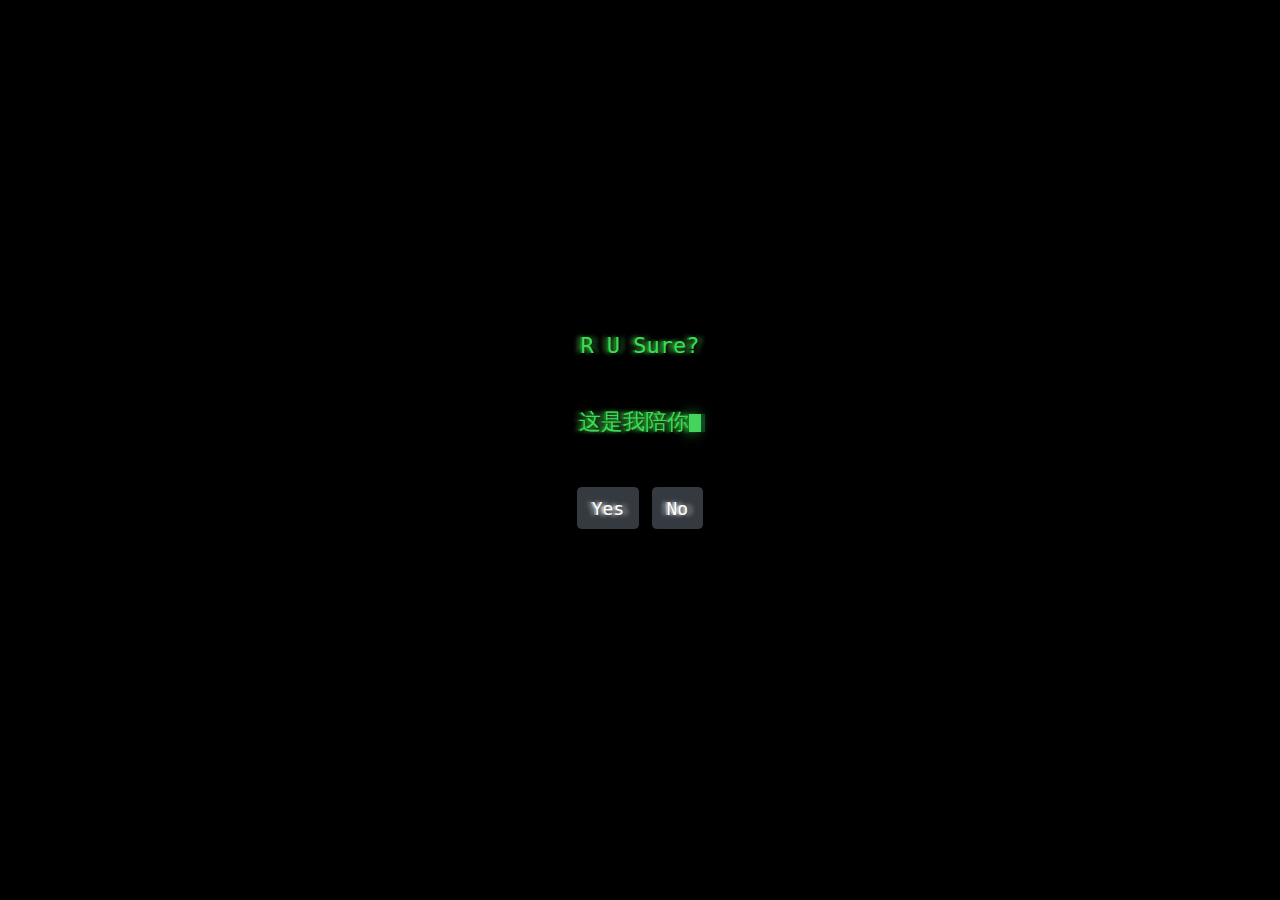
<file: ask.html>
<!DOCTYPE html>
<!-- saved from url=(0029)http://march13th.fun/contact/ -->
<html><head><meta http-equiv="Content-Type" content="text/html; charset=UTF-8">
    
    <meta content="IE=edge" http-equiv="X-UA-Compatible">

    <meta content="width=device-width,initial-scale=1.0,minimum-scale=1.0,maximum-scale=1.0,user-scalable=no" name="viewport">
    <title>R U Sure?</title>
    <link href="./css/site-3e009507.css" rel="stylesheet">
    <link href="./css/404-76cad863.css" rel="stylesheet">
    <link href="./css/bootstrap.min.css" rel="stylesheet">
    <script src="./js/contact.js.下载" async="true"></script>
</head>

<body class="x404 x404_index">
<div id="barba-wrapper">
    <div class="barba-container">

        <div class="u-center-vertical">
            <div>
                <div class="green">R U Sure?</div>
                <br><br>
                <div class="console green"></div><span class="typed-cursor">|</span>
                <span class="typed-cursor">|</span>
                <br><br>
                <div class="green">
                    <button type="button" class="btn btn-dark"><a href="gift.html">Yes</a></button>
					<button type="button" class="btn btn-dark"><a href="index.html">No</a></button>
                </div>

        </div>
    </div>
</div>



</div></body></html>
</file>
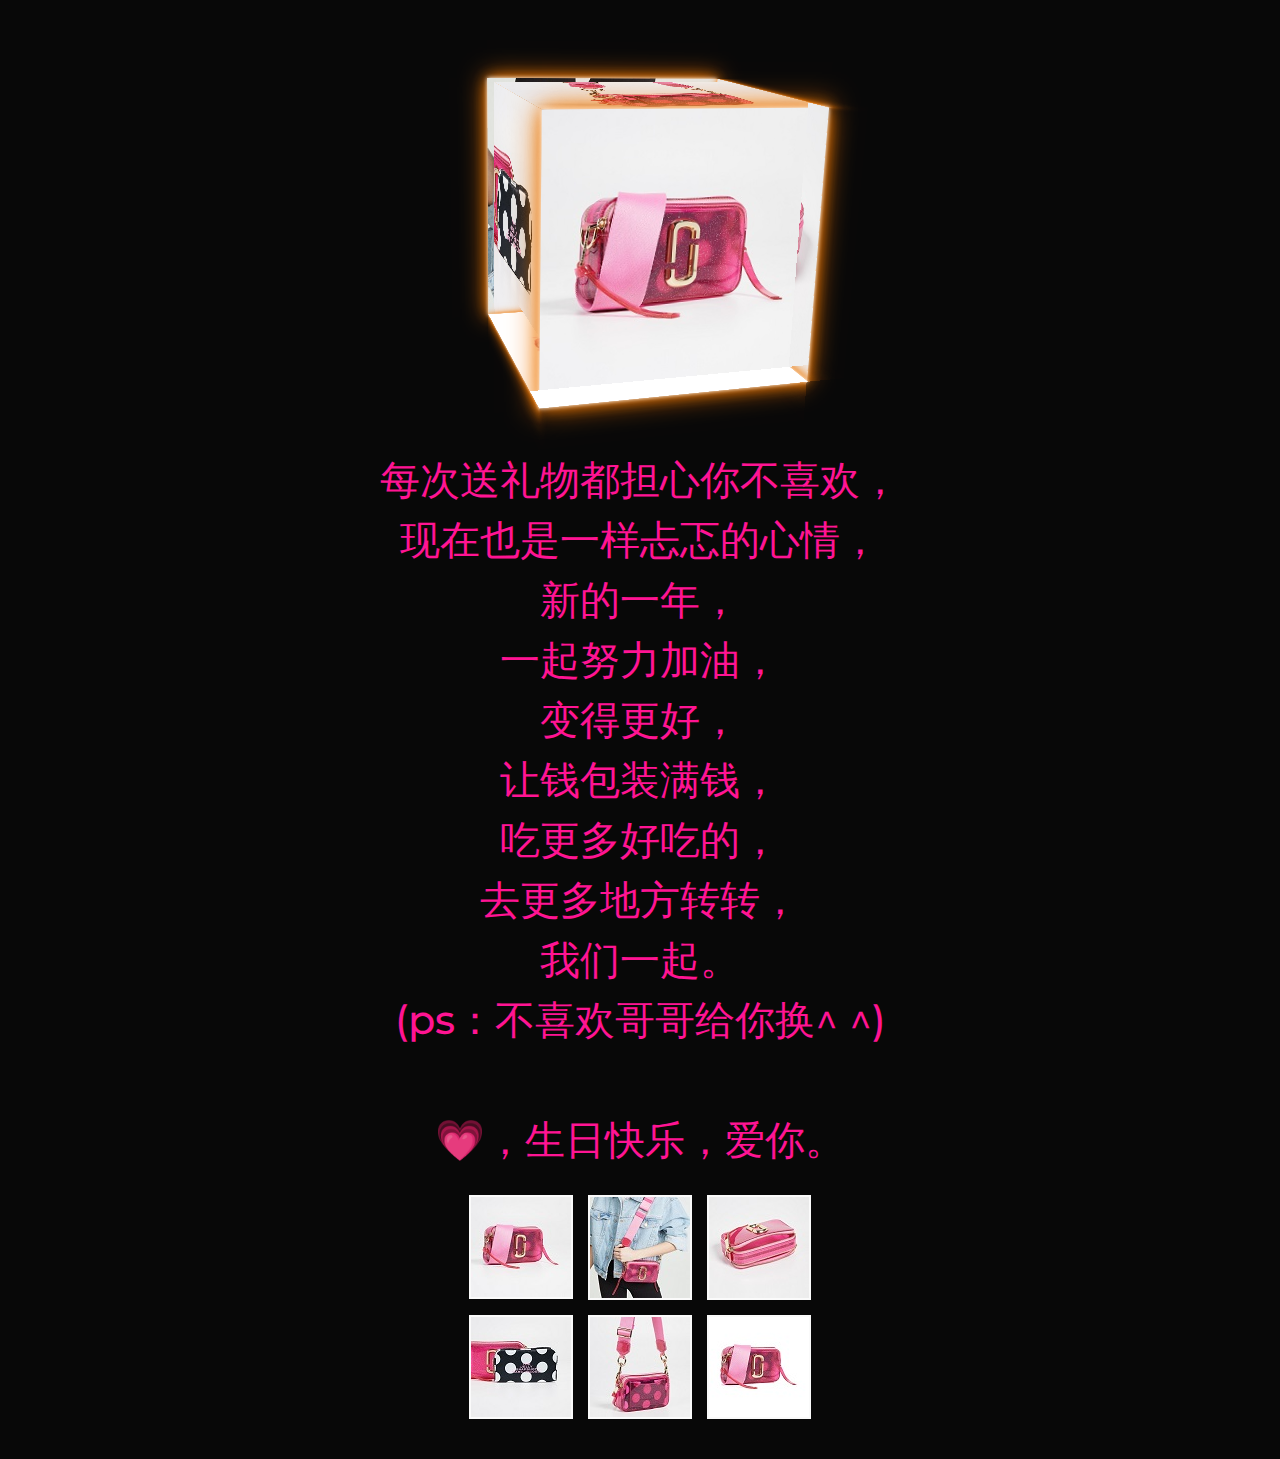
<file: gift.html>
<!DOCTYPE html>
<html lang="en" >

<head>
  <meta charset="UTF-8">
  <title>LuLu's Gift</title>
  
    <link rel="stylesheet" href="css/reset.min.css">

  
      <link rel="stylesheet" href="css/giftstyle.css">

  
</head>

<body>

<div class="cube-container">

	<div class="cube initial-position">

		<img class="cube-face-image image-1" src="gift1.jpg">
		
		<img class="cube-face-image image-2" src="gift6.jpg">
		
		<img class="cube-face-image image-3" src="gift3.jpg">
		
		<img class="cube-face-image image-4" src="gift4.jpg">
		
		<img class="cube-face-image image-5" src="gift5.jpg">
		
		<img class="cube-face-image image-6" src="gift2.jpg">

	</div>

</div>

<p> 每次送礼物都担心你不喜欢，<br />
	现在也是一样忐忑的心情，<br />
	新的一年，<br />
	一起努力加油，<br />
	变得更好，<br />
	让钱包装满钱，<br />
	吃更多好吃的，<br />
	去更多地方转转，<br />
	我们一起。<br />
	(ps：不喜欢哥哥给你换^ ^)
	<br />
	<br />
	💗，生日快乐，爱你。</p>

<div class="image-buttons">

	<input type="image" class="show-image-1" src="gift1sm.jpg"></input>

	<input type="image" class="show-image-2" src="gift6sm.jpg"></input>

	<input type="image" class="show-image-3" src="gift3sm.jpg"></input>

	<input type="image" class="show-image-4" src="gift4sm.jpg"></input>

	<input type="image" class="show-image-5" src="gift5sm.jpg"></input>

	<input type="image" class="show-image-6" src="gift2sm.jpg"></input>

</div>
  
  

    <script  src="js/index.js"></script>




</body>

</html>
</file>
<file: css/site-3e009507.css>
.u-font-center,footer{text-align:center !important}.u-font-left{text-align:left !important}.u-font-right{text-align:right !important}.u-font-small{font-size:0.85em;line-height:1.8}.u-font-strong{font-weight:600}.u-font-black{color:#000000}.u-font-meta{color:#9e9e9e}.u-font-wrap{white-space:normal}.u-font-nowrap{white-space:nowrap}.u-font-caps{text-transform:uppercase;letter-spacing:.1em;-webkit-font-feature-settings:"c2sc" 1, "smcp" 1;font-feature-settings:"c2sc" 1, "smcp" 1}.u-font-sans{font-family:"neue-haas-unica", "Neue Haas Grotesk", "Helvetica Neue", Helvetica, sans-serif}.u-font-serif{font-family:"neue-haas-unica", "Neue Haas Grotesk", "Helvetica Neue", Helvetica, sans-serif}.u-font-mono{font-family:monospace}.u-font-mega{font-size:3em;line-height:1;margin-top:0}.u-font-big{font-size:2em;line-height:1;margin-top:0}.u-font-unlist,.u-font-inline-list{list-style:none;padding-left:0}.u-font-inline-list li{display:inline;padding-right:1.2em}.u-list-outside{list-style-position:outside}.u-center-vertical{display:-webkit-box;display:-ms-flexbox;display:flex;-webkit-box-align:center;-ms-flex-align:center;align-items:center;-webkit-box-pack:center;-ms-flex-pack:center;justify-content:center}.u-clearfix:before,.u-clearfix:after{content:" ";display:table}.u-clearfix:after{clear:both}.padding-bottom{padding-bottom:2em}/*! normalize.css v4.1.1 | MIT License | github.com/necolas/normalize.css */html{font-family:sans-serif;-ms-text-size-adjust:100%;-webkit-text-size-adjust:100%}body{margin:0}article,aside,details,figcaption,figure,footer,header,main,menu,nav,section,summary{display:block}audio,canvas,progress,video{display:inline-block}audio:not([controls]){display:none;height:0}ol,ul{margin:0;padding:0}@media (max-width: 680px){ol,ul{padding:0 1em}}progress{vertical-align:baseline}template,[hidden]{display:none}a{background-color:transparent;-webkit-text-decoration-skip:objects}a:active,a:hover{outline-width:0}abbr[title]{border-bottom:none;text-decoration:underline;-webkit-text-decoration:underline dotted;text-decoration:underline dotted}b,strong{font-weight:inherit}b,strong{font-weight:bolder}dfn{font-style:italic}h1{font-size:2em;margin:0.67em 0}mark{background-color:#ff0;color:#000}small,.u-font-small{font-size:80%}sub,sup{font-size:75%;line-height:0;position:relative;vertical-align:baseline}sub{bottom:-0.25em}sup{top:-0.5em}img{border-style:none}img{max-width:100%}svg:not(:root){overflow:hidden}code,kbd,pre,samp{font-family:monospace, monospace;font-size:1em}figure{margin:1em 40px}hr{-webkit-box-sizing:content-box;box-sizing:content-box;height:0;overflow:visible}button,input,select,textarea{font:inherit;margin:0}optgroup{font-weight:bold}button,input{overflow:visible}button,select{text-transform:none}button,html [type="button"],[type="reset"],[type="submit"]{-webkit-appearance:button}button::-moz-focus-inner,[type="button"]::-moz-focus-inner,[type="reset"]::-moz-focus-inner,[type="submit"]::-moz-focus-inner{border-style:none;padding:0}button:-moz-focusring,[type="button"]:-moz-focusring,[type="reset"]:-moz-focusring,[type="submit"]:-moz-focusring{outline:1px dotted ButtonText}fieldset{border:1px solid #c0c0c0;margin:0 2px;padding:0.35em 0.625em 0.75em}legend{-webkit-box-sizing:border-box;box-sizing:border-box;color:inherit;display:table;max-width:100%;padding:0;white-space:normal}textarea{overflow:auto}[type="checkbox"],[type="radio"]{-webkit-box-sizing:border-box;box-sizing:border-box;padding:0}[type="number"]::-webkit-inner-spin-button,[type="number"]::-webkit-outer-spin-button{height:auto}[type="search"]{-webkit-appearance:textfield;outline-offset:-2px}[type="search"]::-webkit-search-cancel-button,[type="search"]::-webkit-search-decoration{-webkit-appearance:none}::-webkit-input-placeholder{color:inherit;opacity:0.54}::-webkit-file-upload-button{-webkit-appearance:button;font:inherit}html{font:112.5%/1.6667 "neue-haas-unica", "Neue Haas Grotesk", "Helvetica Neue", Helvetica, sans-serif;color:#ffffff;background-color:#000000;-webkit-font-smoothing:antialiased;-webkit-font-feature-settings:"liga", "hist", "onum";font-feature-settings:"liga", "hist", "onum"}@media all and (max-width: 48em){html{font-size:112.5%}}.container{max-width:1390px;padding-left:50px;padding-right:50px;padding-bottom:2em;margin:auto}@media (max-width: 680px){.container{padding-left:15px;padding-right:15px}}body{padding-top:4em}h1{font-weight:500}h1,h2{font-family:"neue-haas-unica", "Neue Haas Grotesk", "Helvetica Neue", Helvetica, sans-serif;margin-top:0;line-height:1.3}h2{font-weight:400;padding-top:1.7778rem;font-size:1.5em;text-align:center;font-family:"neue-haas-unica", "Neue Haas Grotesk", "Helvetica Neue", Helvetica, sans-serif}h3{font-family:"neue-haas-unica", "Neue Haas Grotesk", "Helvetica Neue", Helvetica, sans-serif;font-size:1em;text-transform:uppercase;letter-spacing:1.5px;font-weight:500;padding-bottom:5px}h3+p{margin-top:-0.5em}h1+h3{padding-top:0}a{-webkit-text-decoration-skip:ink;text-decoration-skip:ink;text-decoration:underline;color:inherit;cursor:pointer}a:hover,a:focus{color:#ffffff}a:hover h1,a:focus h1{color:#ffffff}code,pre{font-family:monospace;font-size:.875rem}.meta{color:#9e9e9e}blockquote{padding-left:26px;font-style:italic;border-left:2px solid #ffffff}blockquote em,blockquote strong{font-weight:400;font-style:normal}figcaption{font-family:"neue-haas-unica", "Neue Haas Grotesk", "Helvetica Neue", Helvetica, sans-serif;color:#9e9e9e}.caps{-webkit-font-feature-settings:"smcp", "c2sc", "lnum";font-feature-settings:"smcp", "c2sc", "lnum";letter-spacing:.05em}.hr-vertical{width:1px;border:none;border-left:1px solid;opacity:1}hr{-webkit-box-sizing:content-box;box-sizing:content-box;overflow:visible;height:1px;margin-top:1.64706rem;margin-bottom:1.64706rem;border:0;border-top:1px solid #9e9e9e}hr+h2{padding-top:0}p:first-child{padding-top:0}*+h2,*+.h2,*+h3,*+.h3{padding-top:26px}code,pre{font-family:monospace}ol li{margin-bottom:.4em;padding-left:0.6em;margin-left:-0.6em}@media (max-width: 680px){ol li{margin-left:0;padding-left:0}}.u-no-margin{margin-top:0;margin-bottom:0}small,.u-font-small{font-style:70%}@font-face{font-family:'Vaud';src:url("/assets/fonts/vaud/Vaud-Book.eot");src:url("/assets/fonts/vaud/Vaud-Book.eot?#iefix") format("embedded-opentype"),url("/assets/fonts/vaud/Vaud-Book.woff") format("woff"),url("/assets/fonts/vaud/Vaud-Book.ttf") format("truetype"),url("/assets/fonts/vaud/Vaud-Book.svg#912cf5d90c1589540bd07de8ba87ef18") format("svg");font-style:normal;font-weight:400}@font-face{font-family:'Vaud';src:url("/assets/fonts/vaud/Vaud-BookItalic.eot");src:url("/assets/fonts/vaud/Vaud-BookItalic.eot?#iefix") format("embedded-opentype"),url("/assets/fonts/vaud/Vaud-BookItalic.woff") format("woff"),url("/assets/fonts/vaud/Vaud-BookItalic.ttf") format("truetype"),url("/assets/fonts/vaud/Vaud-BookItalic.svg#f6ac929777ee24521767b7bdd7ce7136") format("svg");font-style:italic;font-weight:400}@font-face{font-family:'Vaud';src:url("/assets/fonts/vaud/Vaud-Bold.eot");src:url("/assets/fonts/vaud/Vaud-Bold.eot?#iefix") format("embedded-opentype"),url("/assets/fonts/vaud/Vaud-Bold.woff") format("woff"),url("/assets/fonts/vaud/Vaud-Bold.ttf") format("truetype"),url("/assets/fonts/vaud/Vaud-Bold.svg#2cf08975f6e36bca400d34b3b061777d") format("svg");font-style:normal;font-weight:700}@font-face{font-family:'Vaud';src:url("/assets/fonts/vaud/Vaud-BoldItalic.eot");src:url("/assets/fonts/vaud/Vaud-BoldItalic.eot?#iefix") format("embedded-opentype"),url("/assets/fonts/vaud/Vaud-BoldItalic.woff") format("woff"),url("/assets/fonts/vaud/Vaud-BoldItalic.ttf") format("truetype"),url("/assets/fonts/vaud/Vaud-BoldItalic.svg#9abde1e8a15b662a5550fb0dd4be32df") format("svg");font-style:italic;font-weight:700}:root{--gutter-width:40px;--outer-margin:3rem;--gutter-compensation:calc((var(--gutter-width) * 0.5) * -1);--half-gutter-width:calc((var(--gutter-width) * 0.5));--quarter-gutter-width:calc((var(--gutter-width) * 0.25));--xs-min:30;--sm-min:48;--md-min:64;--lg-min:75;--screen-xs-min:var(--xs-min) em;--screen-sm-min:var(--sm-min) em;--screen-md-min:var(--md-min) em;--screen-lg-min:var(--lg-min) em;--container-sm:calc(var(--sm-min) + var(--gutter-width));--container-md:calc(var(--md-min) + var(--gutter-width));--container-lg:calc(var(--lg-min) + var(--gutter-width))}@media only screen and (max-width: 681px){:root{--outer-margin:1rem}}.container-fluid,.container{margin-right:auto;margin-left:auto}.container-fluid{padding-right:var(--outer-margin, 2rem);padding-left:var(--outer-margin, 2rem)}.row{-webkit-box-sizing:border-box;box-sizing:border-box;display:-webkit-box;display:-ms-flexbox;display:flex;-webkit-box-flex:0;-ms-flex:0 1 auto;flex:0 1 auto;-webkit-box-orient:horizontal;-webkit-box-direction:normal;-ms-flex-direction:row;flex-direction:row;-ms-flex-wrap:wrap;flex-wrap:wrap}.row.reverse{-webkit-box-orient:horizontal;-webkit-box-direction:reverse;-ms-flex-direction:row-reverse;flex-direction:row-reverse}.col.reverse{-webkit-box-orient:vertical;-webkit-box-direction:reverse;-ms-flex-direction:column-reverse;flex-direction:column-reverse}.col-xs,.col-xs-1,.col-xs-2,.col-xs-3,.col-xs-4,.col-xs-5,.col-xs-6,.col-xs-7,.col-xs-8,.col-xs-9,.col-xs-10,.col-xs-11,.col-xs-12,.col-xs-offset-0,.col-xs-offset-1,.col-xs-offset-2,.col-xs-offset-3,.col-xs-offset-4,.col-xs-offset-5,.col-xs-offset-6,.col-xs-offset-7,.col-xs-offset-8,.col-xs-offset-9,.col-xs-offset-10,.col-xs-offset-11,.col-xs-offset-12{-webkit-box-sizing:border-box;box-sizing:border-box;-webkit-box-flex:0;-ms-flex:0 0 auto;flex:0 0 auto;padding-right:var(--half-gutter-width, 0.5rem);padding-left:var(--half-gutter-width, 0.5rem)}.tight-gutter .col-xs,.tight-gutter .col-xs-1,.tight-gutter .col-xs-2,.tight-gutter .col-xs-3,.tight-gutter .col-xs-4,.tight-gutter .col-xs-5,.tight-gutter .col-xs-6,.tight-gutter .col-xs-7,.tight-gutter .col-xs-8,.tight-gutter .col-xs-9,.tight-gutter .col-xs-10,.tight-gutter .col-xs-11,.tight-gutter .col-xs-12,.tight-gutter .col-xs-offset-0,.tight-gutter .col-xs-offset-1,.tight-gutter .col-xs-offset-2,.tight-gutter .col-xs-offset-3,.tight-gutter .col-xs-offset-4,.tight-gutter .col-xs-offset-5,.tight-gutter .col-xs-offset-6,.tight-gutter .col-xs-offset-7,.tight-gutter .col-xs-offset-8,.tight-gutter .col-xs-offset-9,.tight-gutter .col-xs-offset-10,.tight-gutter .col-xs-offset-11,.tight-gutter .col-xs-offset-12{padding-right:var(--quarter-gutter-width, 0.25rem);padding-left:var(--quarter-gutter-width, 0.25rem)}.col-xs{-webkit-box-flex:1;-ms-flex-positive:1;flex-grow:1;-ms-flex-preferred-size:0;flex-basis:0;max-width:100%}.col-xs-1{-ms-flex-preferred-size:8.333%;flex-basis:8.333%;max-width:8.333%}.col-xs-2{-ms-flex-preferred-size:16.666%;flex-basis:16.666%;max-width:16.666%}.col-xs-3{-ms-flex-preferred-size:25%;flex-basis:25%;max-width:25%}.col-xs-4{-ms-flex-preferred-size:33.333%;flex-basis:33.333%;max-width:33.333%}.col-xs-5{-ms-flex-preferred-size:41.667%;flex-basis:41.667%;max-width:41.667%}.col-xs-6{-ms-flex-preferred-size:50%;flex-basis:50%;max-width:50%}.col-xs-7{-ms-flex-preferred-size:58.333%;flex-basis:58.333%;max-width:58.333%}.col-xs-8{-ms-flex-preferred-size:66.667%;flex-basis:66.667%;max-width:66.667%}.col-xs-9{-ms-flex-preferred-size:75%;flex-basis:75%;max-width:75%}.col-xs-10{-ms-flex-preferred-size:83.333%;flex-basis:83.333%;max-width:83.333%}.col-xs-11{-ms-flex-preferred-size:91.667%;flex-basis:91.667%;max-width:91.667%}.col-xs-12{-ms-flex-preferred-size:100%;flex-basis:100%;max-width:100%}@media (max-width: 680px){.col-xs-12{padding:0}}.col-xs-offset-0{margin-left:0}.col-xs-offset-1{margin-left:8.333%}.col-xs-offset-2{margin-left:16.666%}.col-xs-offset-3{margin-left:25%}.col-xs-offset-4{margin-left:33.333%}.col-xs-offset-5{margin-left:41.667%}.col-xs-offset-6{margin-left:50%}.col-xs-offset-7{margin-left:58.333%}.col-xs-offset-8{margin-left:66.667%}.col-xs-offset-9{margin-left:75%}.col-xs-offset-10{margin-left:83.333%}.col-xs-offset-11{margin-left:91.667%}.start-xs{-webkit-box-pack:start;-ms-flex-pack:start;justify-content:flex-start;text-align:start}.center-xs{-webkit-box-pack:center;-ms-flex-pack:center;justify-content:center}.end-xs{-webkit-box-pack:end;-ms-flex-pack:end;justify-content:flex-end;text-align:end}.top-xs{-webkit-box-align:start;-ms-flex-align:start;align-items:flex-start}.middle-xs{-webkit-box-align:center;-ms-flex-align:center;align-items:center}.bottom-xs{-webkit-box-align:end;-ms-flex-align:end;align-items:flex-end}.around-xs{-ms-flex-pack:distribute;justify-content:space-around}.between-xs{-webkit-box-pack:justify;-ms-flex-pack:justify;justify-content:space-between}.first-xs{-webkit-box-ordinal-group:0;-ms-flex-order:-1;order:-1}.last-xs{-webkit-box-ordinal-group:2;-ms-flex-order:1;order:1}@media only screen and (min-width: 48em){.container{width:var(--container-sm, 46rem)}.col-sm,.col-sm-1,.col-sm-2,.col-sm-3,.col-sm-4,.col-sm-5,.col-sm-6,.col-sm-7,.col-sm-8,.col-sm-9,.col-sm-10,.col-sm-11,.col-sm-12,.col-sm-offset-0,.col-sm-offset-1,.col-sm-offset-2,.col-sm-offset-3,.col-sm-offset-4,.col-sm-offset-5,.col-sm-offset-6,.col-sm-offset-7,.col-sm-offset-8,.col-sm-offset-9,.col-sm-offset-10,.col-sm-offset-11,.col-sm-offset-12{-webkit-box-sizing:border-box;box-sizing:border-box;-webkit-box-flex:0;-ms-flex:0 0 auto;flex:0 0 auto;padding-right:var(--half-gutter-width, 0.5rem);padding-left:var(--half-gutter-width, 0.5rem)}.tight-gutter .col-sm,.tight-gutter .col-sm-1,.tight-gutter .col-sm-2,.tight-gutter .col-sm-3,.tight-gutter .col-sm-4,.tight-gutter .col-sm-5,.tight-gutter .col-sm-6,.tight-gutter .col-sm-7,.tight-gutter .col-sm-8,.tight-gutter .col-sm-9,.tight-gutter .col-sm-10,.tight-gutter .col-sm-11,.tight-gutter .col-sm-12,.tight-gutter .col-sm-offset-0,.tight-gutter .col-sm-offset-1,.tight-gutter .col-sm-offset-2,.tight-gutter .col-sm-offset-3,.tight-gutter .col-sm-offset-4,.tight-gutter .col-sm-offset-5,.tight-gutter .col-sm-offset-6,.tight-gutter .col-sm-offset-7,.tight-gutter .col-sm-offset-8,.tight-gutter .col-sm-offset-9,.tight-gutter .col-sm-offset-10,.tight-gutter .col-sm-offset-11,.tight-gutter .col-sm-offset-12{padding-right:var(--quarter-gutter-width, 0.25rem);padding-left:var(--quarter-gutter-width, 0.25rem)}.col-sm{-webkit-box-flex:1;-ms-flex-positive:1;flex-grow:1;-ms-flex-preferred-size:0;flex-basis:0;max-width:100%}.col-sm-1{-ms-flex-preferred-size:8.333%;flex-basis:8.333%;max-width:8.333%}.col-sm-2{-ms-flex-preferred-size:16.666%;flex-basis:16.666%;max-width:16.666%}.col-sm-3{-ms-flex-preferred-size:25%;flex-basis:25%;max-width:25%}.col-sm-4{-ms-flex-preferred-size:33.333%;flex-basis:33.333%;max-width:33.333%}.col-sm-5{-ms-flex-preferred-size:41.667%;flex-basis:41.667%;max-width:41.667%}.col-sm-6{-ms-flex-preferred-size:50%;flex-basis:50%;max-width:50%}.col-sm-7{-ms-flex-preferred-size:58.333%;flex-basis:58.333%;max-width:58.333%}.col-sm-8{-ms-flex-preferred-size:66.667%;flex-basis:66.667%;max-width:66.667%}.col-sm-9{-ms-flex-preferred-size:75%;flex-basis:75%;max-width:75%}.col-sm-10{-ms-flex-preferred-size:83.333%;flex-basis:83.333%;max-width:83.333%}.col-sm-11{-ms-flex-preferred-size:91.667%;flex-basis:91.667%;max-width:91.667%}.col-sm-12{-ms-flex-preferred-size:100%;flex-basis:100%;max-width:100%}.col-sm-offset-0{margin-left:0}.col-sm-offset-1{margin-left:8.333%}.col-sm-offset-2{margin-left:16.666%}.col-sm-offset-3{margin-left:25%}.col-sm-offset-4{margin-left:33.333%}.col-sm-offset-5{margin-left:41.667%}.col-sm-offset-6{margin-left:50%}.col-sm-offset-7{margin-left:58.333%}.col-sm-offset-8{margin-left:66.667%}.col-sm-offset-9{margin-left:75%}.col-sm-offset-10{margin-left:83.333%}.col-sm-offset-11{margin-left:91.667%}.start-sm{-webkit-box-pack:start;-ms-flex-pack:start;justify-content:flex-start;text-align:start}.center-sm{-webkit-box-pack:center;-ms-flex-pack:center;justify-content:center;text-align:center}.end-sm{-webkit-box-pack:end;-ms-flex-pack:end;justify-content:flex-end;text-align:end}.top-sm{-webkit-box-align:start;-ms-flex-align:start;align-items:flex-start}.middle-sm{-webkit-box-align:center;-ms-flex-align:center;align-items:center}.bottom-sm{-webkit-box-align:end;-ms-flex-align:end;align-items:flex-end}.around-sm{-ms-flex-pack:distribute;justify-content:space-around}.between-sm{-webkit-box-pack:justify;-ms-flex-pack:justify;justify-content:space-between}.first-sm{-webkit-box-ordinal-group:0;-ms-flex-order:-1;order:-1}.last-sm{-webkit-box-ordinal-group:2;-ms-flex-order:1;order:1}}@media only screen and (min-width: 64em){.container{width:var(--container-md, 61rem)}.col-md,.col-md-1,.col-md-2,.col-md-3,.col-md-4,.col-md-5,.col-md-6,.col-md-7,.col-md-8,.col-md-9,.col-md-10,.col-md-11,.col-md-12,.col-md-offset-0,.col-md-offset-1,.col-md-offset-2,.col-md-offset-3,.col-md-offset-4,.col-md-offset-5,.col-md-offset-6,.col-md-offset-7,.col-md-offset-8,.col-md-offset-9,.col-md-offset-10,.col-md-offset-11,.col-md-offset-12{-webkit-box-sizing:border-box;box-sizing:border-box;-webkit-box-flex:0;-ms-flex:0 0 auto;flex:0 0 auto;padding-right:var(--half-gutter-width, 0.5rem);padding-left:var(--half-gutter-width, 0.5rem)}.tight-gutter .col-md,.tight-gutter .col-md-1,.tight-gutter .col-md-2,.tight-gutter .col-md-3,.tight-gutter .col-md-4,.tight-gutter .col-md-5,.tight-gutter .col-md-6,.tight-gutter .col-md-7,.tight-gutter .col-md-8,.tight-gutter .col-md-9,.tight-gutter .col-md-10,.tight-gutter .col-md-11,.tight-gutter .col-md-12,.tight-gutter .col-md-offset-0,.tight-gutter .col-md-offset-1,.tight-gutter .col-md-offset-2,.tight-gutter .col-md-offset-3,.tight-gutter .col-md-offset-4,.tight-gutter .col-md-offset-5,.tight-gutter .col-md-offset-6,.tight-gutter .col-md-offset-7,.tight-gutter .col-md-offset-8,.tight-gutter .col-md-offset-9,.tight-gutter .col-md-offset-10,.tight-gutter .col-md-offset-11,.tight-gutter .col-md-offset-12{padding-right:var(--quarter-gutter-width, 0.25rem);padding-left:var(--quarter-gutter-width, 0.25rem)}.col-md{-webkit-box-flex:1;-ms-flex-positive:1;flex-grow:1;-ms-flex-preferred-size:0;flex-basis:0;max-width:100%}.col-md-1{-ms-flex-preferred-size:8.333%;flex-basis:8.333%;max-width:8.333%}.col-md-2{-ms-flex-preferred-size:16.666%;flex-basis:16.666%;max-width:16.666%}.col-md-3{-ms-flex-preferred-size:25%;flex-basis:25%;max-width:25%}.col-md-4{-ms-flex-preferred-size:33.333%;flex-basis:33.333%;max-width:33.333%}.col-md-5{-ms-flex-preferred-size:41.667%;flex-basis:41.667%;max-width:41.667%}.col-md-6{-ms-flex-preferred-size:50%;flex-basis:50%;max-width:50%}.col-md-7{-ms-flex-preferred-size:58.333%;flex-basis:58.333%;max-width:58.333%}.col-md-8{-ms-flex-preferred-size:66.667%;flex-basis:66.667%;max-width:66.667%}.col-md-9{-ms-flex-preferred-size:75%;flex-basis:75%;max-width:75%}.col-md-10{-ms-flex-preferred-size:83.333%;flex-basis:83.333%;max-width:83.333%}.col-md-11{-ms-flex-preferred-size:91.667%;flex-basis:91.667%;max-width:91.667%}.col-md-12{-ms-flex-preferred-size:100%;flex-basis:100%;max-width:100%}.col-md-offset-0{margin-left:0}.col-md-offset-1{margin-left:8.333%}.col-md-offset-2{margin-left:16.666%}.col-md-offset-3{margin-left:25%}.col-md-offset-4{margin-left:33.333%}.col-md-offset-5{margin-left:41.667%}.col-md-offset-6{margin-left:50%}.col-md-offset-7{margin-left:58.333%}.col-md-offset-8{margin-left:66.667%}.col-md-offset-9{margin-left:75%}.col-md-offset-10{margin-left:83.333%}.col-md-offset-11{margin-left:91.667%}.start-md{-webkit-box-pack:start;-ms-flex-pack:start;justify-content:flex-start;text-align:start}.center-md{-webkit-box-pack:center;-ms-flex-pack:center;justify-content:center;text-align:center}.end-md{-webkit-box-pack:end;-ms-flex-pack:end;justify-content:flex-end;text-align:end}.top-md{-webkit-box-align:start;-ms-flex-align:start;align-items:flex-start}.middle-md{-webkit-box-align:center;-ms-flex-align:center;align-items:center}.bottom-md{-webkit-box-align:end;-ms-flex-align:end;align-items:flex-end}.around-md{-ms-flex-pack:distribute;justify-content:space-around}.between-md{-webkit-box-pack:justify;-ms-flex-pack:justify;justify-content:space-between}.first-md{-webkit-box-ordinal-group:0;-ms-flex-order:-1;order:-1}.last-md{-webkit-box-ordinal-group:2;-ms-flex-order:1;order:1}.md-border-right div:not(:last-child){border-right:1px solid rgba(158,158,158,0.5)}}@media only screen and (min-width: 75em){.container{width:var(--container-lg, 71rem)}.col-lg,.col-lg-1,.col-lg-2,.col-lg-3,.col-lg-4,.col-lg-5,.col-lg-6,.col-lg-7,.col-lg-8,.col-lg-9,.col-lg-10,.col-lg-11,.col-lg-12,.col-lg-offset-0,.col-lg-offset-1,.col-lg-offset-2,.col-lg-offset-3,.col-lg-offset-4,.col-lg-offset-5,.col-lg-offset-6,.col-lg-offset-7,.col-lg-offset-8,.col-lg-offset-9,.col-lg-offset-10,.col-lg-offset-11,.col-lg-offset-12{-webkit-box-sizing:border-box;box-sizing:border-box;-webkit-box-flex:0;-ms-flex:0 0 auto;flex:0 0 auto;padding-right:var(--half-gutter-width, 0.5rem);padding-left:var(--half-gutter-width, 0.5rem)}.tight-gutter .col-lg,.tight-gutter .col-lg-1,.tight-gutter .col-lg-2,.tight-gutter .col-lg-3,.tight-gutter .col-lg-4,.tight-gutter .col-lg-5,.tight-gutter .col-lg-6,.tight-gutter .col-lg-7,.tight-gutter .col-lg-8,.tight-gutter .col-lg-9,.tight-gutter .col-lg-10,.tight-gutter .col-lg-11,.tight-gutter .col-lg-12,.tight-gutter .col-lg-offset-0,.tight-gutter .col-lg-offset-1,.tight-gutter .col-lg-offset-2,.tight-gutter .col-lg-offset-3,.tight-gutter .col-lg-offset-4,.tight-gutter .col-lg-offset-5,.tight-gutter .col-lg-offset-6,.tight-gutter .col-lg-offset-7,.tight-gutter .col-lg-offset-8,.tight-gutter .col-lg-offset-9,.tight-gutter .col-lg-offset-10,.tight-gutter .col-lg-offset-11,.tight-gutter .col-lg-offset-12{padding-right:var(--quarter-gutter-width, 0.25rem);padding-left:var(--quarter-gutter-width, 0.25rem)}.col-lg{-webkit-box-flex:1;-ms-flex-positive:1;flex-grow:1;-ms-flex-preferred-size:0;flex-basis:0;max-width:100%}.col-lg-1{-ms-flex-preferred-size:8.333%;flex-basis:8.333%;max-width:8.333%}.col-lg-2{-ms-flex-preferred-size:16.666%;flex-basis:16.666%;max-width:16.666%}.col-lg-3{-ms-flex-preferred-size:25%;flex-basis:25%;max-width:25%}.col-lg-4{-ms-flex-preferred-size:33.333%;flex-basis:33.333%;max-width:33.333%}.col-lg-5{-ms-flex-preferred-size:41.667%;flex-basis:41.667%;max-width:41.667%}.col-lg-6{-ms-flex-preferred-size:50%;flex-basis:50%;max-width:50%}.col-lg-7{-ms-flex-preferred-size:58.333%;flex-basis:58.333%;max-width:58.333%}.col-lg-8{-ms-flex-preferred-size:66.667%;flex-basis:66.667%;max-width:66.667%}.col-lg-9{-ms-flex-preferred-size:75%;flex-basis:75%;max-width:75%}.col-lg-10{-ms-flex-preferred-size:83.333%;flex-basis:83.333%;max-width:83.333%}.col-lg-11{-ms-flex-preferred-size:91.667%;flex-basis:91.667%;max-width:91.667%}.col-lg-12{-ms-flex-preferred-size:100%;flex-basis:100%;max-width:100%}.col-lg-offset-0{margin-left:0}.col-lg-offset-1{margin-left:8.333%}.col-lg-offset-2{margin-left:16.666%}.col-lg-offset-3{margin-left:25%}.col-lg-offset-4{margin-left:33.333%}.col-lg-offset-5{margin-left:41.667%}.col-lg-offset-6{margin-left:50%}.col-lg-offset-7{margin-left:58.333%}.col-lg-offset-8{margin-left:66.667%}.col-lg-offset-9{margin-left:75%}.col-lg-offset-10{margin-left:83.333%}.col-lg-offset-11{margin-left:91.667%}.start-lg{-webkit-box-pack:start;-ms-flex-pack:start;justify-content:flex-start;text-align:start}.center-lg{-webkit-box-pack:center;-ms-flex-pack:center;justify-content:center;text-align:center}.end-lg{-webkit-box-pack:end;-ms-flex-pack:end;justify-content:flex-end;text-align:end}.top-lg{-webkit-box-align:start;-ms-flex-align:start;align-items:flex-start}.middle-lg{-webkit-box-align:center;-ms-flex-align:center;align-items:center}.bottom-lg{-webkit-box-align:end;-ms-flex-align:end;align-items:flex-end}.around-lg{-ms-flex-pack:distribute;justify-content:space-around}.between-lg{-webkit-box-pack:justify;-ms-flex-pack:justify;justify-content:space-between}.first-lg{-webkit-box-ordinal-group:0;-ms-flex-order:-1;order:-1}.last-lg{-webkit-box-ordinal-group:2;-ms-flex-order:1;order:1}}.xs-border-right div:not(:last-child){border-right:1px solid rgba(158,158,158,0.5)}.xs-border-right div:not(:last-child)>div{border:none}@media all and (max-width: 48em){.xs-border-right div:not(:last-child){border-right:0}}.profile .xs-enclosed-section{margin-bottom:2em}.xs-enclosed-section+.xs-enclosed-section{border-top:none}@media all and (min-width: 48em){.xs-enclosed-section{margin-left:0;margin-right:0;border-top:1px solid rgba(158,158,158,0.5);border-bottom:1px solid rgba(158,158,158,0.5)}}input+input{margin-top:1em}input+label{margin-top:1em;display:block}form{margin-top:1em}input:-webkit-autofill{-webkit-box-shadow:0 0 0 50px white inset;-webkit-text-fill-color:#ffffff}.grid-form [data-row-span] [data-field-span]:hover input:-webkit-autofill{-webkit-box-shadow:0 0 0 50px #ecf5fd inset}.grid-form [data-row-span] [data-field-span].focus input:-webkit-autofill{-webkit-box-shadow:0 0 0 50px #ebf5fd inset}input[name="37hfsdiu"]{display:none}.o-bordered-image{border:1px solid rgba(158,158,158,0.5)}figure{margin:0;margin-top:1em;margin-bottom:1em}table{border-collapse:collapse;border-spacing:0}td,th{padding:0;text-align:left}table{background-color:#000000;color:#ffffff;margin-bottom:20px;width:100%;font-family:"neue-haas-unica", "Neue Haas Grotesk", "Helvetica Neue", Helvetica, sans-serif}table td,table th{border:1px solid #E0E2E4;border-width:0 0 1px;padding:8px 10px;vertical-align:top}table td.is-icon,table th.is-icon{padding:5px;text-align:center;white-space:nowrap;width:1%}table td.is-icon .fa,table th.is-icon .fa{display:inline-block;font-size:21px;height:24px;line-height:24px;text-align:center;vertical-align:top;width:24px}table td.is-icon.is-link,table th.is-icon.is-link{padding:0}table td.is-icon.is-link>a,table th.is-icon.is-link>a{padding:5px}table td.is-link,table th.is-link{padding:0}table td.is-link>a,table th.is-link>a{display:block;padding:8px 10px}table td.is-link>a:hover,table th.is-link>a:hover{background-color:#1a1a1a;color:white}table td.is-narrow,table th.is-narrow{white-space:nowrap;width:1%}table th{color:#ffffff;text-align:left}table tr:hover{background-color:#1a1a1a}table thead td,table thead th{border-width:0 0 2px;color:#ffffff;background-color:#1a1a1a}table tbody tr:last-child td,table tbody tr:last-child th{border-bottom-width:0}table tfoot td,table tfoot th{border-width:2px 0 0;color:#ffffff}table.is-bordered td,table.is-bordered th{border-width:1px}table.is-bordered tr:last-child td,table.is-bordered tr:last-child th{border-bottom-width:1px}table.is-narrow td,table.is-narrow th{padding:5px 10px}table.is-narrow td.is-icon,table.is-narrow th.is-icon{padding:2px}table.is-narrow td.is-icon.is-link,table.is-narrow th.is-icon.is-link{padding:0}table.is-narrow td.is-icon.is-link>a,table.is-narrow th.is-icon.is-link>a{padding:2px}table.is-narrow td.is-link,table.is-narrow th.is-link{padding:0}table.is-narrow td.is-link>a,table.is-narrow th.is-link>a{padding:5px 10px}table.is-striped tbody tr:nth-child(even){background-color:#f3f4f5}table.is-striped tbody tr:nth-child(even):hover{background-color:#E0E2E4}.c-page-title{padding-top:0.5em;margin-bottom:1em;font-weight:400}.c-page-title.border-bottom{padding-top:0em;padding-bottom:0.7em}@media all and (max-width: 48em){.c-page-title.border-bottom{padding-top:.6em;padding-bottom:0.4em}}@media all and (max-width: 48em){.c-page-title{font-size:2.2em}}header{height:4em;background:#000000;position:fixed;top:0;-webkit-transition:top 0.2s ease-in-out;transition:top 0.2s ease-in-out;width:100%;z-index:100}header .container{display:-webkit-box;display:-ms-flexbox;display:flex;-webkit-box-align:center;-ms-flex-align:center;align-items:center}@media only screen and (max-width: 48em){header .container{padding-top:1.2em}}@media only screen and (max-width: 388px){header .container{padding-top:0.8em}}@media all and (max-width: 48em){header{border-bottom:1px solid #ffffff;margin-bottom:2em;font-size:.9em}}.header-up{top:-4em}.header-down{background:-webkit-gradient(linear, left top, left bottom, color-stop(44%, rgba(0,0,0,0.9)), to(transparent));background:linear-gradient(to bottom, rgba(0,0,0,0.9) 44%, transparent 100%)}.line{-webkit-box-flex:1;-ms-flex:1;flex:1;height:1px;min-width:100px;max-width:1080px;padding-left:0;margin:auto;border-bottom:1px solid #ffffff}@media (max-width: 440px){.line{display:none}}.header-group,.line{-webkit-box-flex:1;-ms-flex:1;flex:1;display:-webkit-box;display:-ms-flexbox;display:flex;-webkit-box-pack:center;-ms-flex-pack:center;justify-content:center}.header-group--subtitle{-webkit-box-flex:initial;-ms-flex:initial;flex:initial;padding:0 1em}.header-group--subtitle h3{font-weight:400}.line{border-bottom:1px solid}@media all and (max-width: 48em){.line,.header-group--subtitle{display:none}}.site-title{display:inline-block;text-decoration:none;border-bottom:0;font-family:"neue-haas-unica", "Neue Haas Grotesk", "Helvetica Neue", Helvetica, sans-serif;margin-right:1em}@media all and (max-width: 48em){.site-title{float:left;line-height:1.2em}}@media only screen and (max-width: 48em){.header-group,.line,.line{-webkit-box-pack:start;-ms-flex-pack:start;justify-content:flex-start}.site-nav{-webkit-box-flex:0;-ms-flex:0;flex:0}}@media only screen and (max-width: 1000px){.header-group--subtitle{display:none}header{padding-top:1em}}@media (max-width: 768px){header{padding-top:0}}.site-nav{font-family:"neue-haas-unica", "Neue Haas Grotesk", "Helvetica Neue", Helvetica, sans-serif;cursor:pointer}.site-nav ul{list-style-type:none;display:-webkit-inline-box;display:-ms-inline-flexbox;display:inline-flex;padding:0;margin-left:1em}.site-nav ul li:not(:last-child){margin-right:1em}.site-nav ul li:first-child{padding:0 10px;background:rgba(255,255,255,0.3);border-radius:4px;border:1px solid #ffffff;min-width:-webkit-fit-content;min-width:-moz-fit-content;min-width:fit-content}.site-nav ul li:first-child:hover{background:rgba(255,255,255,0.4)}.site-nav ul li:first-child a:before{content:'';background:#10b53b;width:10px;height:10px;border-radius:50%;display:inline-block;margin-right:5px}.site-nav ul li:first-child a:hover{text-decoration:none}.site-nav li a{text-decoration:none}.site-nav li a:hover{text-decoration:underline;-webkit-text-decoration-skip:ink;text-decoration-skip:ink}.button_container{font-family:"neue-haas-unica", "Neue Haas Grotesk", "Helvetica Neue", Helvetica, sans-serif;font-size:15px;cursor:pointer;z-index:150;-webkit-transition:opacity .25s ease;transition:opacity .25s ease;margin-left:1em;line-height:1}.button_container:hover{opacity:.7}.button_container.active .menu-title{color:#fff}.button_container.active .top{-webkit-transform:translateY(6px) translateX(0) rotate(45deg);transform:translateY(6px) translateX(0) rotate(45deg);background:#ffffff}.button_container.active .middle{opacity:0;background:#ffffff}.button_container.active .bottom{-webkit-transform:translateY(-4px) translateX(0) rotate(-45deg);transform:translateY(-4px) translateX(0) rotate(-45deg);background:#ffffff}@media (max-width: 440px){.button_container.active .bottom{-webkit-transform:translateY(-5px) translateX(0) rotate(-45deg);transform:translateY(-5px) translateX(0) rotate(-45deg)}}.button_container .menu-title{margin-right:0.5em;display:block;position:relative;float:left}.button_container .menu-icon{border:none;width:18px;display:block;float:right;position:relative}.button_container .menu-icon span{background:#ffffff;border:none;height:2px;width:80%;position:absolute;top:0;left:right;-webkit-transition:all .35s ease;transition:all .35s ease;cursor:pointer}.button_container .menu-icon span:nth-of-type(2){top:5px}.button_container .menu-icon span:nth-of-type(3){top:10px}.overlay{font-family:"neue-haas-unica", "Neue Haas Grotesk", "Helvetica Neue", Helvetica, sans-serif;position:fixed;background:rgba(8,15,23,0.94);z-index:100;top:0;left:0;width:100%;height:0%;opacity:0;visibility:hidden;-webkit-transition:opacity .35s, visibility .35s;transition:opacity .35s, visibility .35s;overflow:hidden}.overlay.open{opacity:1;visibility:visible;height:100%;-webkit-transition:opacity .35s, visibility .35s;transition:opacity .35s, visibility .35s}.overlay nav{position:relative;height:70%;top:50%;-webkit-transform:translateY(-50%);transform:translateY(-50%);font-size:2.5em;font-weight:400;text-align:center}.overlay ul{list-style:none;padding:0;margin:0 auto;display:inline-block;position:relative;height:100%}.overlay ul li{display:block;height:25%;height:calc(100% / 4);min-height:50px;position:relative}.overlay ul li a{display:block;position:relative;color:#ffffff;text-decoration:none;border-bottom:0;overflow:hidden}.overlay ul li a.active{border-bottom:1px solid #fff;padding-bottom:1em}.button,.button-wrapper{font-family:"neue-haas-unica", "Neue Haas Grotesk", "Helvetica Neue", Helvetica, sans-serif;background-color:#ffffff;color:#000000;-webkit-transition:all 0.2s;transition:all 0.2s;text-align:center;height:45px;position:relative;border-radius:6px;line-height:1;padding:10px 20px;text-decoration:none}.button span,.button-wrapper a{position:absolute;width:100%;top:50%;left:0;transform:translateY(-50%);-webkit-transform:translateY(-50%);-moz-transform:translateY(-50%);-o-transform:translateY(-50%);-ms-transform:translateY(-50%);-webkit-box-sizing:border-box;box-sizing:border-box;padding:10px;border:0;text-decoration:none}.button-wrapper{margin:0 0 40px 0}.button-centered{width:100%;text-align:center;float:left}.button-centered .button{display:inline-block;float:none}.button:hover,.button:active,.button:focus,.button-wrapper:hover,.form-tab.active{background-color:#e6e6e6;color:#000000}.button-plain{font-size:20px;line-height:20px;padding:20px 30px;border:2px solid #ffffff;margin:20px 0 0 0;float:left}.button-plain.absolute{position:absolute;bottom:0;margin:0}.button-plain:hover{color:#0E162D;border:2px solid #0E162D}.intro-section{text-align:center;padding-top:4em;padding-bottom:2em;color:#9E9E9E}.intro-section span{color:#fff}@media screen and (max-width: 48em){.intro-section{padding:3em 0 0 0}}.intro-section h1{font-family:"neue-haas-unica", "Neue Haas Grotesk", "Helvetica Neue", Helvetica, sans-serif;font-weight:300;font-size:2.6em;margin:0}.intro-section span:before{display:inline-block;position:relative;width:35px;padding-right:7px;top:10px}@media screen and (max-width: 48em){.intro-section span:before{width:30px}}.intro-section .systems{white-space:nowrap}.intro-section .systems:before{content:url(/assets/images/2019/01/systems.svg)}.intro-section .products{white-space:nowrap}.intro-section .products:before{content:url(/assets/images/2019/01/products.svg)}.intro-section .theory{white-space:nowrap}.intro-section .theory:before{content:url(/assets/images/2019/01/theory.svg);top:3px}.intro-section hr{height:60px;border-color:#ffffff;margin-top:.5em;margin-bottom:.5em}.intro-section img{max-width:260px;padding-top:0.5em}.intro-section p{font-family:"neue-haas-unica", "Neue Haas Grotesk", "Helvetica Neue", Helvetica, sans-serif;font-size:1.8em;line-height:1.4em;font-weight:300;margin:0}@media screen and (max-width: 48em){.intro-section p{font-size:1.3em;line-height:1.5em}}.hero .row>div:first-child{padding:0}.c-latest-articles p{text-align:justify;margin-top:0.5em}.c-latest-articles h1{margin:0}.project{display:block;text-decoration:none;overflow:hidden;position:relative;vertical-align:top;width:100%;height:-webkit-fit-content;height:-moz-fit-content;height:fit-content;-webkit-transition:0.2s all ease;transition:0.2s all ease}.project:hover{color:#ffffff;-webkit-transform:scale(0.96);transform:scale(0.96)}.project img{display:block;width:100%;border-radius:4px;border:1px solid #fff;-webkit-box-sizing:border-box;box-sizing:border-box}.project .project-title{font-family:"neue-haas-unica", "Neue Haas Grotesk", "Helvetica Neue", Helvetica, sans-serif;padding:1.2em 0 0;text-decoration:none;font-size:1.2rem;line-height:1.2}.project .project-title .subtitle{font-size:.7em;line-height:1.4em}.project-image{position:relative;padding-bottom:100%;width:100%}.project-image img{position:absolute;top:0;right:0;bottom:0;left:0;width:100%;height:100%;-o-object-fit:cover;object-fit:cover}.project-info{padding:0.9rem 1.5rem 2.1rem;line-height:1;font-family:"neue-haas-unica", "Neue Haas Grotesk", "Helvetica Neue", Helvetica, sans-serif}@media screen and (min-width: 30rem){.project{position:relative;vertical-align:top;display:inline-block}.projects-wrapper{padding-left:0.5rem}}@media screen and (min-width: 45rem){.projects-wrapper{padding-left:0rem}.project{position:relative;vertical-align:top;width:auto;display:inline-block;width:19%}.project-info{padding:0.9rem 1.5rem 2.1rem;line-height:1;font-size:0.8rem}}@media screen and (min-width: 70rem){.project-info{font-size:0.9rem}}@supports (display: grid){@media screen and (min-width: 45rem){.projects:not(.projects-list){display:grid;grid-template-columns:repeat(4, 1fr);grid-template-rows:auto;grid-column-gap:20px;grid-row-gap:60px}.projects:not(.projects-list) .project{overflow:hidden;width:auto}.projects:not(.projects-list) .projects-wrapper{padding-bottom:6rem}.projects:not(.projects-list) .project a{padding-bottom:66.66%}.projects:not(.projects-list) .project-image{position:static;padding-bottom:0}.projects:not(.projects-list) .project-info{position:absolute;top:0;right:0;height:100%;left:0;background:#000;z-index:1;padding:3rem;opacity:0;-webkit-transition:opacity .3s;transition:opacity .3s;font-family:"neue-haas-unica", "Neue Haas Grotesk", "Helvetica Neue", Helvetica, sans-serif;font-size:1.75rem;line-height:1}.projects:not(.projects-list) .project:hover .project-info{opacity:0;display:none}.projects:not(.projects-list) .project[data-size="1x2"]{position:relative;grid-column:span 1;grid-row:span 2}.projects:not(.projects-list) .project[data-size="1x2"] a{padding-bottom:133.33334%}.projects:not(.projects-list) .project[data-size="2x2"]{grid-column:span 2;grid-row:span 2}.projects:not(.projects-list) .project[data-size="2x4"]{grid-column:span 2;grid-row:span 4}.projects:not(.projects-list) .project[data-size="3x3"]{grid-column:span 3;grid-row:span 3}.projects:not(.projects-list) .project[data-size="2x2"] a,.projects:not(.projects-list) .project[data-size="2x4"] a,.projects:not(.projects-list) .project[data-size="3x3"] a{height:100%}}@media screen and (min-width: 60rem){.projects:not(.projects-list) .project-info{font-size:1.2rem;padding:2.7rem}}@media screen and (min-width: 70rem){.projects:not(.projects-list) .project:hover .project-info{opacity:1;display:block}}@media screen and (min-width: 100rem){.projects:not(.projects-list) .project-info{font-size:1.5rem;padding:3rem}}@media screen and (min-width: 60rem){.projects:not(.projects-list){grid-template-columns:repeat(6, 1fr)}}}@media screen and (min-width: 1660px){.work .project[data-size="3x3"]{grid-column:span 2}}@media screen and (max-width: 750px){.project{padding-bottom:1em}.project .project-title{-webkit-box-orient:vertical;-webkit-box-direction:reverse;-ms-flex-direction:column-reverse;flex-direction:column-reverse;margin-top:0}.project .project-title .title{padding-right:0;width:100%}.project .project-title .subtitle{width:100%;text-align:left;padding-left:0;margin-left:0;font-size:.6em;padding-bottom:.2em;padding-top:.2em}.projects-wrapper{padding-left:0.5rem}}.work-filter{margin-bottom:40px}.work-filter .nav-container{margin-bottom:-1px;display:-webkit-box;display:-ms-flexbox;display:flex;-ms-flex-wrap:nowrap;flex-wrap:nowrap;overflow-x:auto;position:relative}.work-filter .nav-container:after{content:"";display:block;position:absolute;right:0;top:0;bottom:0;width:40px;background-image:-webkit-gradient(linear, left top, right top, from(transparent), to(#000));background-image:linear-gradient(90deg, transparent, #000)}.work-filter .nav-container nav{width:-webkit-fit-content;width:-moz-fit-content;width:fit-content;margin:auto;display:-webkit-box;display:-ms-flexbox;display:flex;-ms-flex-wrap:nowrap;flex-wrap:nowrap;overflow-x:auto}.work-filter .nav-container nav div{-webkit-box-flex:0;-ms-flex:0 0 auto;flex:0 0 auto;display:inline-block;cursor:pointer;padding:0;position:relative;border:1px solid #9e9e9e;padding:2px 10px;border-radius:4px;color:#ffffff;font-size:14px;text-transform:capitalize;text-decoration:none;-webkit-transition:0.4s all ease;transition:0.4s all ease}.work-filter .nav-container nav div:hover{background-color:rgba(255,255,255,0.2)}.work-filter .nav-container nav div:not(:first-child){margin-left:20px}.work-filter .nav-container nav div.mixitup-control-active{border:1px solid #ffffff;background:#ffffff;color:#000000;font-weight:500}.c-newsletter{margin-bottom:2em;margin-top:4em}.c-newsletter h2{margin-top:0;line-height:1;font-family:"neue-haas-unica", "Neue Haas Grotesk", "Helvetica Neue", Helvetica, sans-serif;font-weight:500;font-size:1.8em;padding:0}.c-newsletter p{text-align:left;margin-bottom:0em}.c-newsletter input:not([type=submit]){width:calc(100% - 1em);font-family:"neue-haas-unica", "Neue Haas Grotesk", "Helvetica Neue", Helvetica, sans-serif;padding-left:1em;border-bottom:1px solid #ffffff;border-radius:6px;height:45px}.c-newsletter input:not([type=submit]):focus{outline:none;border-color:#10BEFC}.c-newsletter .mc-field-group{padding-bottom:.5em}#mc_embed_signup input:not([type=submit]){border:none;border-bottom:1px solid #9e9e9e}#mc_embed_signup input:not([type=submit]):focus{border-color:#ffffff}#mc_embed_signup #mce-error-response{font-family:"neue-haas-unica", "Neue Haas Grotesk", "Helvetica Neue", Helvetica, sans-serif;display:none;margin-top:1em}#mc_embed_signup #mce-success-response{font-family:"neue-haas-unica", "Neue Haas Grotesk", "Helvetica Neue", Helvetica, sans-serif;color:#0fcf7b;display:none;margin-top:1em}#mc_embed_signup label.error{display:block;float:none;width:auto;margin-left:1.05em;text-align:left}#mc_embed_signup #mc-embedded-subscribe-form div.mce_inline_error{font-family:"neue-haas-unica", "Neue Haas Grotesk", "Helvetica Neue", Helvetica, sans-serif;display:inline-block;background-color:transparent;border-radius:3px;font-size:14px;font-weight:400;z-index:1;color:#DF3B3B}#mc_embed_signup #mc-embedded-subscribe-form input.mce_inline_error{font-family:"neue-haas-unica", "Neue Haas Grotesk", "Helvetica Neue", Helvetica, sans-serif;margin:0;border:2px solid #DF3B3B}.button,input[type="submit"],#mc_embed_signup input[type="submit"]{width:100%;outline:none}article{text-align:left}.journal h1.u-font-mega{margin-top:0.5em;padding-bottom:1em;margin-bottom:0.4em;border-bottom:1px solid #E0E2E4}@media all and (max-width: 48em){.journal h1.u-font-mega{font-size:3em;padding-bottom:1em}}.article:not(:nth-last-child(-n+2)){margin-bottom:1em}.article .article-title{text-decoration:none}.article .article-title h1{margin-bottom:0;line-height:1.2;font-family:"neue-haas-unica", "Neue Haas Grotesk", "Helvetica Neue", Helvetica, sans-serif}.article .article-date{padding-top:.5em;display:block;font-size:0.9em;font-family:monospace}.article .article-summary{margin-top:.5em}article+hr{margin-bottom:1.14706rem}footer{padding-top:1em}footer.container{padding-bottom:0}footer p{margin-bottom:1.2em}footer nav{margin-bottom:2em}footer nav ul{padding-left:0}footer nav li{display:inline-block}footer nav li:not(:last-child){padding-right:1em}h3.lined{font-weight:400;display:-webkit-box;display:-ms-flexbox;display:flex;-ms-flex-preferred-size:100%;flex-basis:100%;-webkit-box-align:center;-ms-flex-align:center;align-items:center;padding-bottom:1em}h3.lined::before,h3.lined::after{content:"";-webkit-box-flex:1;-ms-flex-positive:1;flex-grow:1;background:#9e9e9e;height:1px}h3.lined::before{margin-right:1rem}h3.lined::after{margin-left:1rem}.box-body{border:1px solid #000000;border-radius:3px;padding:15px}.box-body strong{color:inherit}.box-header{font-family:"neue-haas-unica", "Neue Haas Grotesk", "Helvetica Neue", Helvetica, sans-serif;background-color:#000000;border-radius:3px 3px 0 0;color:white;border:1px solid #9e9e9e;padding:7px 10px 7px}.box-header strong{color:inherit}.box-header+.box-body{border-radius:0 0 3px 3px;border-top:none}.box{font-family:"neue-haas-unica", "Neue Haas Grotesk", "Helvetica Neue", Helvetica, sans-serif;background-color:#000000;border-radius:3px;border:1px solid #9e9e9e}.box:not(:last-child){margin-bottom:20px}.c-section-divider hr{margin-top:0.7em;margin-bottom:0.7em}.c-section-divider p{margin-bottom:0em;margin-top:0}.c-scope-list{list-style-type:none;padding:0;margin-top:-0.6em}.meta-section{padding-top:2em;padding-bottom:0}.c-work-meta{margin-bottom:2em}.c-work-meta>div:first-child{padding-left:0}.c-work-meta h1{font-size:2rem;font-weight:500}@media (max-width: 48em){.c-work-meta{margin-left:0;margin-right:0;margin-top:-1.6em}}.work .tight-gutter figure{margin-top:0;margin-bottom:0}.work article .tight-gutter img{padding-bottom:0;padding-top:0.8em}.work article .tight-gutter img.o-bordered-image{padding-bottom:0;padding-top:0;margin-top:0.8em}.intro{font-family:"neue-haas-unica", "Neue Haas Grotesk", "Helvetica Neue", Helvetica, sans-serif}.intro p{margin:0;font-size:1.2em}.c-cta-section{display:block;text-align:center;margin-top:1em;line-height:3;height:2.7em;border:none;font-family:"neue-haas-unica", "Neue Haas Grotesk", "Helvetica Neue", Helvetica, sans-serif;background-color:#edeff1}.available{color:#0fcf7b}.c-colored_section{display:-webkit-box;display:-ms-flexbox;display:flex;-webkit-box-align:center;-ms-flex-align:center;align-items:center;-webkit-box-pack:center;-ms-flex-pack:center;justify-content:center;margin-bottom:2em;padding:0 20px}.c-colored_section svg{display:block;max-height:220px}@-webkit-keyframes grain{0%, 100%{-webkit-transform:translate(0, 0);transform:translate(0, 0)}10%{-webkit-transform:translate(-5%, -10%);transform:translate(-5%, -10%)}20%{-webkit-transform:translate(-15%, 5%);transform:translate(-15%, 5%)}30%{-webkit-transform:translate(7%, -25%);transform:translate(7%, -25%)}40%{-webkit-transform:translate(-5%, 25%);transform:translate(-5%, 25%)}50%{-webkit-transform:translate(-15%, 10%);transform:translate(-15%, 10%)}60%{-webkit-transform:translate(15%, 0%);transform:translate(15%, 0%)}70%{-webkit-transform:translate(0%, 15%);transform:translate(0%, 15%)}80%{-webkit-transform:translate(3%, 35%);transform:translate(3%, 35%)}90%{-webkit-transform:translate(-10%, 10%);transform:translate(-10%, 10%)}}@keyframes grain{0%, 100%{-webkit-transform:translate(0, 0);transform:translate(0, 0)}10%{-webkit-transform:translate(-5%, -10%);transform:translate(-5%, -10%)}20%{-webkit-transform:translate(-15%, 5%);transform:translate(-15%, 5%)}30%{-webkit-transform:translate(7%, -25%);transform:translate(7%, -25%)}40%{-webkit-transform:translate(-5%, 25%);transform:translate(-5%, 25%)}50%{-webkit-transform:translate(-15%, 10%);transform:translate(-15%, 10%)}60%{-webkit-transform:translate(15%, 0%);transform:translate(15%, 0%)}70%{-webkit-transform:translate(0%, 15%);transform:translate(0%, 15%)}80%{-webkit-transform:translate(3%, 35%);transform:translate(3%, 35%)}90%{-webkit-transform:translate(-10%, 10%);transform:translate(-10%, 10%)}}.grain-effect{display:block;position:relative;width:100%;overflow:hidden}.grain-effect>*{z-index:2}.grain-effect:after{-webkit-animation:grain 5s steps(10) infinite;animation:grain 5s steps(10) infinite;background:url("[data-uri]");content:"";display:block;height:300%;left:-100%;position:absolute;top:-100%;width:300%;z-index:1}.process img{max-width:150px}.grid-form{font-family:"neue-haas-unica", "Neue Haas Grotesk", "Helvetica Neue", Helvetica, sans-serif;color:#ffffff}.grid-form *,.grid-form *:before,.grid-form *:after{-webkit-box-sizing:border-box;box-sizing:border-box}.grid-form input[type="text"],.grid-form input[type="email"],.grid-form input[type="number"],.grid-form input[type="password"],.grid-form input[type="search"],.grid-form input[type="tel"],.grid-form input[type="url"],.grid-form input[type="color"],.grid-form input[type="date"],.grid-form input[type="datetime"],.grid-form input[type="datetime-local"],.grid-form input[type="month"],.grid-form input[type="time"],.grid-form input[type="week"],.grid-form textarea,.grid-form select{font-size:20px;padding:0;margin:0;width:100%}.grid-form input[type="text"],.grid-form input[type="email"],.grid-form input[type="number"],.grid-form input[type="password"],.grid-form input[type="search"],.grid-form input[type="tel"],.grid-form input[type="url"],.grid-form input[type="color"],.grid-form input[type="date"],.grid-form input[type="datetime"],.grid-form input[type="datetime-local"],.grid-form input[type="month"],.grid-form input[type="time"],.grid-form input[type="week"],.grid-form textarea{border:0;background:transparent}.grid-form input[type="text"]::-webkit-input-placeholder,.grid-form input[type="email"]::-webkit-input-placeholder,.grid-form input[type="number"]::-webkit-input-placeholder,.grid-form input[type="password"]::-webkit-input-placeholder,.grid-form input[type="search"]::-webkit-input-placeholder,.grid-form input[type="tel"]::-webkit-input-placeholder,.grid-form input[type="url"]::-webkit-input-placeholder,.grid-form input[type="color"]::-webkit-input-placeholder,.grid-form input[type="date"]::-webkit-input-placeholder,.grid-form input[type="datetime"]::-webkit-input-placeholder,.grid-form input[type="datetime-local"]::-webkit-input-placeholder,.grid-form input[type="month"]::-webkit-input-placeholder,.grid-form input[type="time"]::-webkit-input-placeholder,.grid-form input[type="week"]::-webkit-input-placeholder,.grid-form textarea::-webkit-input-placeholder{font-weight:100;color:white}.grid-form input[type="text"]:-moz-placeholder,.grid-form input[type="email"]:-moz-placeholder,.grid-form input[type="number"]:-moz-placeholder,.grid-form input[type="password"]:-moz-placeholder,.grid-form input[type="search"]:-moz-placeholder,.grid-form input[type="tel"]:-moz-placeholder,.grid-form input[type="url"]:-moz-placeholder,.grid-form input[type="color"]:-moz-placeholder,.grid-form input[type="date"]:-moz-placeholder,.grid-form input[type="datetime"]:-moz-placeholder,.grid-form input[type="datetime-local"]:-moz-placeholder,.grid-form input[type="month"]:-moz-placeholder,.grid-form input[type="time"]:-moz-placeholder,.grid-form input[type="week"]:-moz-placeholder,.grid-form textarea:-moz-placeholder{font-weight:100;color:white}.grid-form input[type="text"]:focus,.grid-form input[type="email"]:focus,.grid-form input[type="number"]:focus,.grid-form input[type="password"]:focus,.grid-form input[type="search"]:focus,.grid-form input[type="tel"]:focus,.grid-form input[type="url"]:focus,.grid-form input[type="color"]:focus,.grid-form input[type="date"]:focus,.grid-form input[type="datetime"]:focus,.grid-form input[type="datetime-local"]:focus,.grid-form input[type="month"]:focus,.grid-form input[type="time"]:focus,.grid-form input[type="week"]:focus,.grid-form textarea:focus{outline:none}.grid-form textarea{resize:vertical}.grid-form fieldset{border:none;padding:0;margin:0}.grid-form fieldset legend{border:none;border-bottom:1px solid #9e9e9e;color:#fff;font-size:22px;font-weight:bold;padding-bottom:5px;position:static;width:100%}.grid-form fieldset fieldset legend{border-bottom:2px solid #fff;font-weight:normal}.grid-form fieldset fieldset fieldset legend{border-bottom:1px solid #fff;font-weight:normal;font-size:19px}.grid-form [data-row-span]{border-bottom:1px solid #9e9e9e;width:100%;zoom:1}.grid-form [data-row-span]:before,.grid-form [data-row-span]:after{content:"";display:table}.grid-form [data-row-span]:after{clear:both}@media only screen and (min-width: 0) and (max-width: 700px){.grid-form [data-row-span]{border-bottom:none}}.grid-form [data-row-span] [data-field-span]{padding:8px;float:left}@media only screen and (min-width: 0) and (max-width: 700px){.grid-form [data-row-span] [data-field-span]{border-bottom:1px solid #9e9e9e;width:100% !important}}@media only screen and (min-width: 700px){.grid-form [data-row-span] [data-field-span]{border-right:1px solid #9e9e9e;display:block}}.grid-form [data-row-span] [data-field-span] label:first-child{margin-top:0;text-transform:uppercase;letter-spacing:1px;font-size:14px;color:#ffffff;display:block;margin-bottom:4px}.grid-form [data-row-span] [data-field-span] label:first-child:hover{cursor:text}.grid-form [data-row-span] [data-field-span]:last-child{border-right:none}.grid-form [data-row-span] [data-field-span]:hover{cursor:text}.grid-form [data-row-span] [data-field-span].focus{background:#9e9e9e}.grid-form [data-row-span] [data-field-span].focus label{color:#f2f2f2}@media print{.grid-form [data-row-span]{display:table;height:56px;page-break-inside:avoid}.grid-form [data-row-span] [data-field-span]{border-right:1px solid #333333;display:table-cell;float:none}.grid-form [data-row-span] [data-field-span].focus,.grid-form [data-row-span] [data-field-span]:hover{background:none}.grid-form [data-row-span] [data-field-span] label:first-child{letter-spacing:0}}.grid-form [data-row-span="1"]>[data-field-span="1"]{width:100%}.grid-form [data-row-span="2"]>[data-field-span="1"]{width:50%}.grid-form [data-row-span="2"]>[data-field-span="2"]{width:100%}.grid-form [data-row-span="3"]>[data-field-span="1"]{width:33.33333%}.grid-form [data-row-span="3"]>[data-field-span="2"]{width:66.66667%}.grid-form [data-row-span="3"]>[data-field-span="3"]{width:100%}.grid-form [data-row-span="4"]>[data-field-span="1"]{width:25%}.grid-form [data-row-span="4"]>[data-field-span="2"]{width:50%}.grid-form [data-row-span="4"]>[data-field-span="3"]{width:75%}.grid-form [data-row-span="4"]>[data-field-span="4"]{width:100%}.grid-form [data-row-span="5"]>[data-field-span="1"]{width:20%}.grid-form [data-row-span="5"]>[data-field-span="2"]{width:40%}.grid-form [data-row-span="5"]>[data-field-span="3"]{width:60%}.grid-form [data-row-span="5"]>[data-field-span="4"]{width:80%}.grid-form [data-row-span="5"]>[data-field-span="5"]{width:100%}.grid-form [data-row-span="6"]>[data-field-span="1"]{width:16.66667%}.grid-form [data-row-span="6"]>[data-field-span="2"]{width:33.33333%}.grid-form [data-row-span="6"]>[data-field-span="3"]{width:50%}.grid-form [data-row-span="6"]>[data-field-span="4"]{width:66.66667%}.grid-form [data-row-span="6"]>[data-field-span="5"]{width:83.33333%}.grid-form [data-row-span="6"]>[data-field-span="6"]{width:100%}.grid-form [data-row-span="7"]>[data-field-span="1"]{width:14.28571%}.grid-form [data-row-span="7"]>[data-field-span="2"]{width:28.57143%}.grid-form [data-row-span="7"]>[data-field-span="3"]{width:42.85714%}.grid-form [data-row-span="7"]>[data-field-span="4"]{width:57.14286%}.grid-form [data-row-span="7"]>[data-field-span="5"]{width:71.42857%}.grid-form [data-row-span="7"]>[data-field-span="6"]{width:85.71429%}.grid-form [data-row-span="7"]>[data-field-span="7"]{width:100%}.grid-form [data-row-span="8"]>[data-field-span="1"]{width:12.5%}.grid-form [data-row-span="8"]>[data-field-span="2"]{width:25%}.grid-form [data-row-span="8"]>[data-field-span="3"]{width:37.5%}.grid-form [data-row-span="8"]>[data-field-span="4"]{width:50%}.grid-form [data-row-span="8"]>[data-field-span="5"]{width:62.5%}.grid-form [data-row-span="8"]>[data-field-span="6"]{width:75%}.grid-form [data-row-span="8"]>[data-field-span="7"]{width:87.5%}.grid-form [data-row-span="8"]>[data-field-span="8"]{width:100%}.grid-form [data-row-span="9"]>[data-field-span="1"]{width:11.11111%}.grid-form [data-row-span="9"]>[data-field-span="2"]{width:22.22222%}.grid-form [data-row-span="9"]>[data-field-span="3"]{width:33.33333%}.grid-form [data-row-span="9"]>[data-field-span="4"]{width:44.44444%}.grid-form [data-row-span="9"]>[data-field-span="5"]{width:55.55556%}.grid-form [data-row-span="9"]>[data-field-span="6"]{width:66.66667%}.grid-form [data-row-span="9"]>[data-field-span="7"]{width:77.77778%}.grid-form [data-row-span="9"]>[data-field-span="8"]{width:88.88889%}.grid-form [data-row-span="9"]>[data-field-span="9"]{width:100%}.grid-form [data-row-span="10"]>[data-field-span="1"]{width:10%}.grid-form [data-row-span="10"]>[data-field-span="2"]{width:20%}.grid-form [data-row-span="10"]>[data-field-span="3"]{width:30%}.grid-form [data-row-span="10"]>[data-field-span="4"]{width:40%}.grid-form [data-row-span="10"]>[data-field-span="5"]{width:50%}.grid-form [data-row-span="10"]>[data-field-span="6"]{width:60%}.grid-form [data-row-span="10"]>[data-field-span="7"]{width:70%}.grid-form [data-row-span="10"]>[data-field-span="8"]{width:80%}.grid-form [data-row-span="10"]>[data-field-span="9"]{width:90%}.grid-form [data-row-span="10"]>[data-field-span="10"]{width:100%}.grid-form [data-row-span="11"]>[data-field-span="1"]{width:9.09091%}.grid-form [data-row-span="11"]>[data-field-span="2"]{width:18.18182%}.grid-form [data-row-span="11"]>[data-field-span="3"]{width:27.27273%}.grid-form [data-row-span="11"]>[data-field-span="4"]{width:36.36364%}.grid-form [data-row-span="11"]>[data-field-span="5"]{width:45.45455%}.grid-form [data-row-span="11"]>[data-field-span="6"]{width:54.54545%}.grid-form [data-row-span="11"]>[data-field-span="7"]{width:63.63636%}.grid-form [data-row-span="11"]>[data-field-span="8"]{width:72.72727%}.grid-form [data-row-span="11"]>[data-field-span="9"]{width:81.81818%}.grid-form [data-row-span="11"]>[data-field-span="10"]{width:90.90909%}.grid-form [data-row-span="11"]>[data-field-span="11"]{width:100%}.grid-form [data-row-span="12"]>[data-field-span="1"]{width:8.33333%}.grid-form [data-row-span="12"]>[data-field-span="2"]{width:16.66667%}.grid-form [data-row-span="12"]>[data-field-span="3"]{width:25%}.grid-form [data-row-span="12"]>[data-field-span="4"]{width:33.33333%}.grid-form [data-row-span="12"]>[data-field-span="5"]{width:41.66667%}.grid-form [data-row-span="12"]>[data-field-span="6"]{width:50%}.grid-form [data-row-span="12"]>[data-field-span="7"]{width:58.33333%}.grid-form [data-row-span="12"]>[data-field-span="8"]{width:66.66667%}.grid-form [data-row-span="12"]>[data-field-span="9"]{width:75%}.grid-form [data-row-span="12"]>[data-field-span="10"]{width:83.33333%}.grid-form [data-row-span="12"]>[data-field-span="11"]{width:91.66667%}.grid-form [data-row-span="12"]>[data-field-span="12"]{width:100%}.grid-form input,.grid-form textarea{font-family:"neue-haas-unica", "Neue Haas Grotesk", "Helvetica Neue", Helvetica, sans-serif;color:#ffffff}.grid-form input[type="submit"]{font-family:"neue-haas-unica", "Neue Haas Grotesk", "Helvetica Neue", Helvetica, sans-serif;outline:none}.parsley-errors-list{display:none}.parsley-errors-list.filled{opacity:1}.has-error{background-color:#F2DEDE}.lazyload,.lazyloading{opacity:0}.lazyloaded{opacity:1;-webkit-transition:opacity 300ms;transition:opacity 300ms}.lazyload,.lazyloading{opacity:0}.lazyloaded{opacity:1;-webkit-transition:opacity 300ms;transition:opacity 300ms}.header-bg{position:absolute;top:0;bottom:50vh;left:0;width:100%;background:-webkit-linear-gradient(top, rgba(0,0,0,0.2) 0%, #000 100%),url(https://devinhalladay.imgix.net/2018/11/mercurial-world/cover.png?w=800&fm=jpg&q=100&dpr=2)}
</file>
<file: css/404-76cad863.css>
@-webkit-keyframes blink{0%{opacity:1}50%{opacity:0}100%{opacity:1}}@keyframes blink{0%{opacity:1}50%{opacity:0}100%{opacity:1}}.x404{height:100vh}header .line,header h3.lined{display:none}a:hover{color:#3fdb58 !important;text-shadow:-2px 0 0 rgba(0,201,16,0.4),-4px 0 4px rgba(108,236,103,0.6),5px 0 4px rgba(69,204,91,0.5);font-family:monospace;-webkit-font-smoothing:none}.x404,footer{background-color:#000}.x404 *,footer *{color:#fff;font-family:monospace;text-shadow:-2px 0 0 rgba(255,255,255,0.4),-4px 0 4px rgba(255,255,255,0.6),5px 0 4px rgba(255,255,255,0.5)}.button_container .menu-icon span{background:#3fdb58}.u-center-vertical{height:80vh}header{border-color:#a9a9a9;color:#a9a9a9}@media (max-width: 440px){header{border-bottom:1px solid #a9a9a9;color:#a9a9a9}}.green{text-align:center;color:#3fdb58;text-shadow:-2px 0 0 rgba(0,201,16,0.4),-4px 0 4px rgba(108,236,103,0.6),5px 0 4px rgba(69,204,91,0.5);font-family:monospace;font-size:22px;line-height:1;-webkit-font-smoothing:none}.console.green:after{position:relative;top:3px;display:inline-block;visibility:visible;width:0.55em;height:1rem;margin-left:0;content:'';-webkit-animation:blink 1s infinite;animation:blink 1s infinite;-webkit-animation-delay:5s;animation-delay:5s;opacity:1;background-color:#43d45b;-webkit-box-shadow:-4px 0 2px rgba(29,165,51,0.4),-3px 0 14px rgba(85,231,102,0.6),4px 0 1px rgba(15,111,53,0.5);box-shadow:-4px 0 2px rgba(29,165,51,0.4),-3px 0 14px rgba(85,231,102,0.6),4px 0 1px rgba(15,111,53,0.5)}.typed-cursor{display:none}
</file>
<file: css/giftstyle.css>
/*

Full-page view:

https://codepen.io/GeorgePark/full/gegavO/

*/

@import url(https://fonts.googleapis.com/css?family=Montserrat:500);

:root {
	/* Base font size */
	font-size: 10px;

	/* Border color variable */
	--border-color: #e70;
}

* {
	box-sizing: border-box;
}

body {
	font-family: "Montserrat", Arial, sans-serif;
	font-weight: 500;
	line-height: 1.5;
	text-align: center;
	min-height: 100vh;
	padding: 4rem 2rem;
	color: #fafafa;
	background-color: #080808;
}

h1 {
	font-size: 4rem;
}

p {
	font-size: 4rem;
	color: deeppink;
	margin-bottom: 2.5rem;
}

.cube-container {
	position: relative;
	width: 30rem;
	height: 30rem;
	margin: 5rem auto 6rem;
	perspective: 100rem;
}

.cube {
	position: absolute;
	width: 100%;
	height: 100%;
	transform-style: preserve-3d;
	transition: transform 1s cubic-bezier(0.32, 0.05, 0.35, 1.6);
}

.cube-face-image {
	display: block;
	position: absolute;
	/* opacity: 0.95; */
	/* border: 0.2rem solid #fafafa; */
	box-shadow: 0 0 0.5rem #fff, 
				0 0 1.5rem var(--border-color),
				0 0 3rem var(--border-color);
}

.image-buttons {
	display: grid;
	grid-template-columns: repeat(3, auto);
	grid-gap: 1.5rem;
	justify-content: center;
}

.image-buttons input {
	border: 0.2rem solid #fafafa;
}

.image-buttons input:focus {
	outline: none;
	border: 0.2rem solid var(--border-color);
}

/* Transform images to create cube */

.image-1 {
	transform: translateZ(15rem);
}

.image-2 {
	transform: rotateX(-180deg) translateZ(15rem);
}

.image-3 {
	transform: rotateY(90deg) translateZ(15rem);
}

.image-4 {
	transform: rotateY(-90deg) translateZ(15rem);
}

.image-5 {
	transform: rotateX(90deg) translateZ(15rem);
}

.image-6 {
	transform: rotateX(-90deg) translateZ(15rem);
}

/* Transform cube to show correct image */

.cube.initial-position {
	transform: translateZ(-15rem) translateY(-2rem) rotateX(-15deg) rotateY(18deg) rotateZ(2deg);
}

.cube.show-image-1 {
	transform: translateZ(-15rem);
}

.cube.show-image-2 {
	transform: translateZ(-15rem) rotateX(180deg);
}

.cube.show-image-3 {
	transform: translateZ(-15rem) rotateY(-90deg);
}

.cube.show-image-4 {
	transform: translateZ(-15rem) rotateY(90deg);
}

.cube.show-image-5 {
	transform: translateZ(-15rem) rotateX(-90deg);
}

.cube.show-image-6 {
	transform: translateZ(-15rem) rotateX(90deg);
}
</file>
